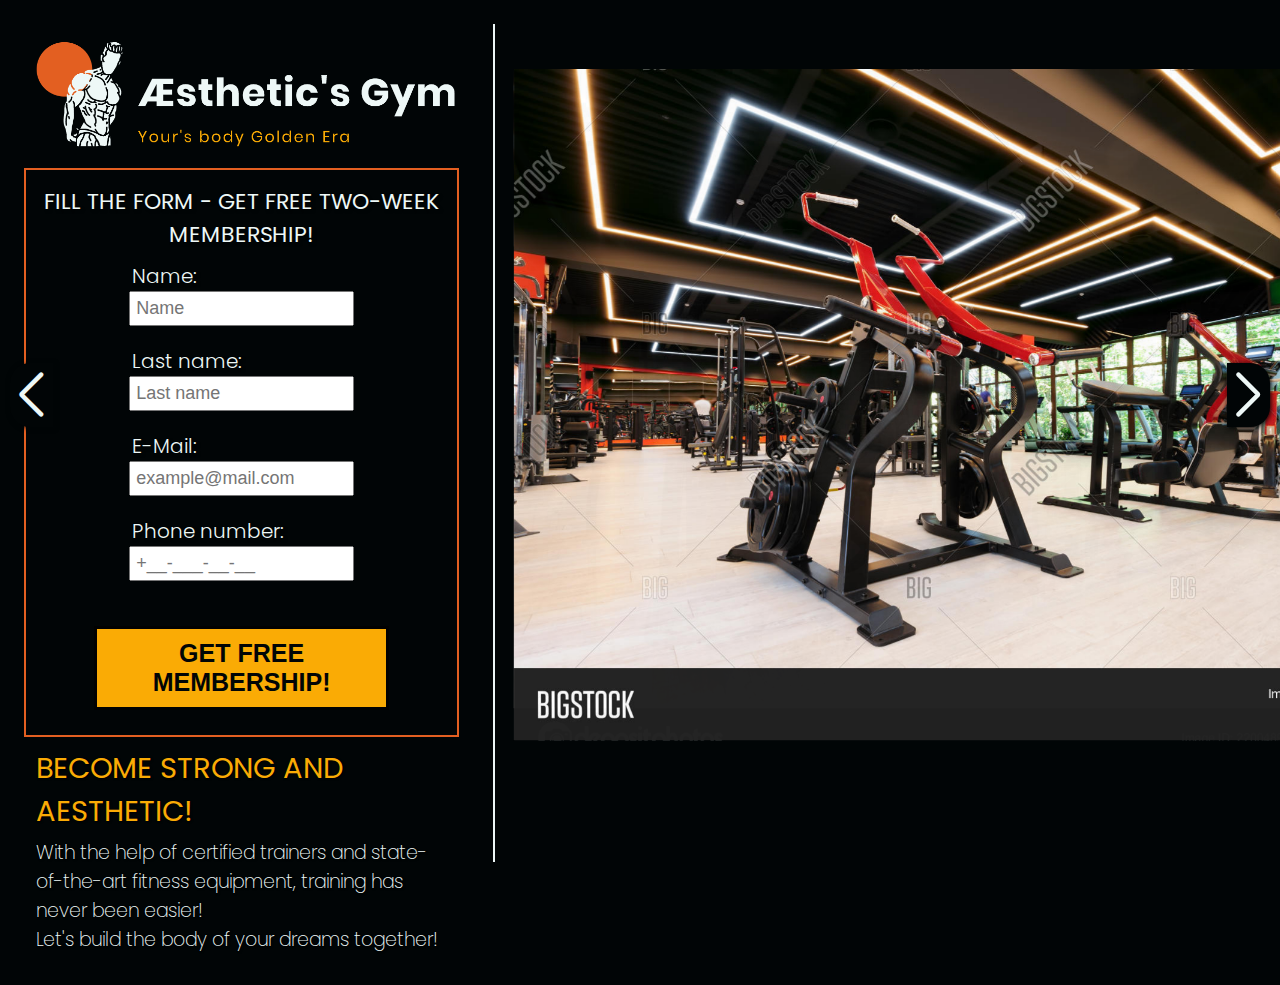
<file: Aesthetic's_Gym/index.html>
<!DOCTYPE html>
<html lang="en">
  <head>
    <meta charset="utf-8" />
    <link rel="stylesheet" type="text/css" href="css/style.css" />
    <link rel="stylesheet" href="https://unpkg.com/swiper/swiper-bundle.min.css">    
    <title>Aesthetic's GymTRY4</title>
  </head>
  <body>
      <div class="wrapper">
        <div class="wrapperLogo-Showcase">
          <div class="logo">
            <img class="logo__pic" src="img/logo_color.png" alt="#">
          </div>
          <div class="showcase">
            <div class="showcase__frame">
              <div class="swiper-container">
                <div class="swiper-wrapper">
                  <div class="swiper-slide"><img class="swiper__pic" src="img/gym3.jpg" alt="#"></div>
                  <div class="swiper-slide"><img class="swiper__pic" src="img/gym2.jpg" alt="#"></div>
                  <div class="swiper-slide"><img class="swiper__pic" src="img/gym1.jpg" alt="#"></div>
                </div>
                <div class="swiper-button-prev"></div>
                <div class="swiper-button-next"></div>
              </div>
            </div>  
          </div>  
        </div>
        <div class="wrapperContent-UserForm">
         <div class="content">
            <p>BECOME STRONG AND AESTHETIC!</p>
            <p>With the help of certified trainers and state-of-the-art fitness equipment, 
              training has never been easier! <br>Let's build the body of your dreams together!</p>
          </div>
          <div class="userForm">
            <p>FILL THE FORM - GET FREE TWO-WEEK MEMBERSHIP!</p>
            <form id="form">
              <div class="form-control"> 
                <p>Name:</p>
                <input type="text" id="username" placeholder="Name">
                <small>some error</small>
              </div>
              <div class="form-control"> 
                <p>Last name:</p>
                <input type="text" id="userLastname" placeholder="Last name">
                <small>some error</small>
              </div>
              <div class="form-control"> 
                <p>E-Mail:</p>
                <input type="email" id="userMail" placeholder="example@mail.com">
                <small>some error</small>
              </div>
              <div class="form-control">   
                <p>Phone number:</p>
                <input type="tel" id="phoneNumber"  placeholder="+__-___-__-__">
                <small>some error</small>
              </div>  
              <button type="submit">GET FREE MEMBERSHIP!</button>
            </form>
          </div>
        </div>
      </div>
  </body>
  <div class="popup" id="popup">
    <div class="popup__body">
      <div class="popup__content">
        <div class="popup__title">Success!</div>
        <div class="popup__text">Your form have been submitted. Our agent will contact You soon.</div>
        <a class="popup__close close-popup" id="popupcloseBtn">OK</a>
      </div>
    </div>
  </div>
  <script src="https://unpkg.com/swiper/swiper-bundle.min.js"></script>
  <script async src="js/script.js"></script>
</html>
</file>
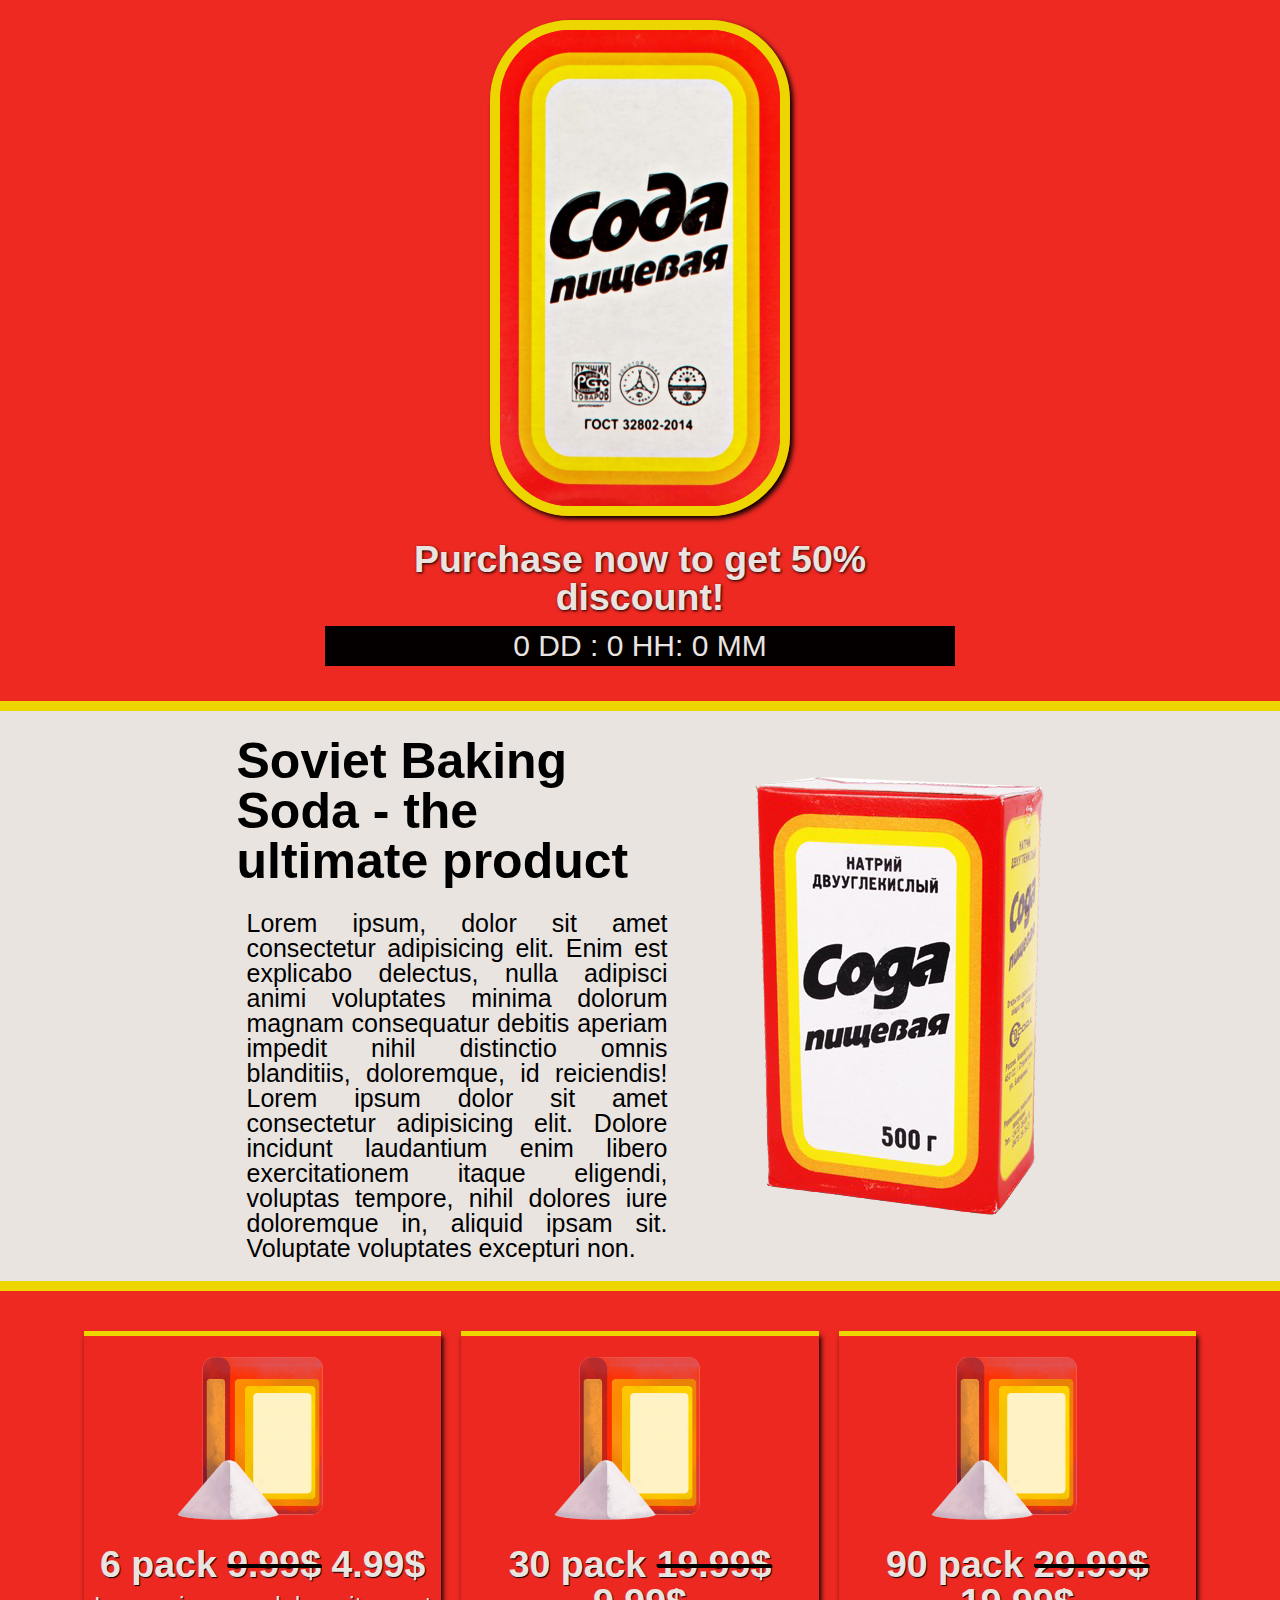
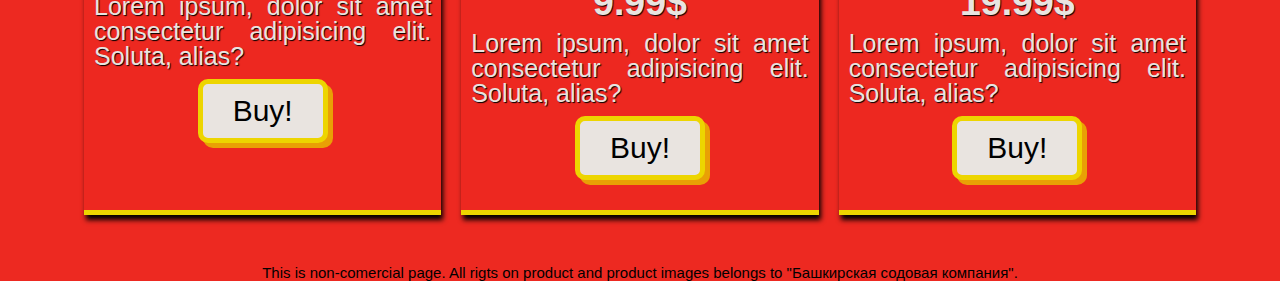
<file: BakingSoda/index.html>
<!DOCTYPE html>
<html lang="en">
<head>
    <meta charset="UTF-8">
    <meta name="viewport" content="width=device-width, initial-scale=1.0">
    <link rel="stylesheet" href="./scss/style.css">
    <title>Baking Soda</title>
    <link rel="shortcut icon" href="favicon.png" type="img/png">
</head>
<body>
    <img class="image" src="./img/logo.jfif">
    <div class="timer" id = "timer">
        <h2 class="timer__sub">Purchase now to get 50% discount!</h2>
        <p class="timer__count" id="timer__count">0 DD : 0 HH: 0 MM</p>
    </div>
    <div class="about">
        <div class="container">
            <div class="about__info">
                <h1 class="about__title">Soviet Baking Soda - the ultimate product</h1>
                <p class="about__text">
                    Lorem ipsum, dolor sit amet consectetur adipisicing elit. Enim est explicabo delectus, nulla adipisci animi voluptates minima dolorum magnam consequatur debitis aperiam impedit nihil distinctio omnis blanditiis, doloremque, id reiciendis!
                    Lorem ipsum dolor sit amet consectetur adipisicing elit. Dolore incidunt laudantium enim libero exercitationem itaque eligendi, voluptas tempore, nihil dolores iure doloremque in, aliquid ipsam sit. Voluptate voluptates excepturi non.
                </p>
            </div>
            <div class="about__picture">
                <img class="about__img" src="./img/sodaTitle.png" alt="image">
            </div>
        </div>
    </div>
    <div class="blockWrapper">
        <div class="blockContainer">
            <div class="block1">
                <img class="block__image" src="./img/soda.png" alt="image">
                <h2 class="block__title">6 pack <span class="oldprice">9.99$</span> <span class="price">4.99$</span> </h2>
                <p class="block__subtitle">Lorem ipsum, dolor sit amet consectetur adipisicing elit. Soluta, alias?</p>
                <button class="block__button" id="firstButton">Buy!</button>
            </div>
            <div class="block2">
                <img class="block__image" src="./img/soda.png" alt="image">
                <h2 class="block__title">30 pack <span class="oldprice">19.99$</span> <span class="price">9.99$</span> </h2>
                <p class="block__subtitle">Lorem ipsum, dolor sit amet consectetur adipisicing elit. Soluta, alias?</p>
                <button class="block__button" id="secondButton">Buy!</button>
            </div>
            <div class="block3">
                <img class="block__image" src="./img/soda.png" alt="image">
                <h2 class="block__title">90 pack <span class="oldprice">29.99$</span> <span class="price">19.99$</span> </h2>
                <p class="block__subtitle">Lorem ipsum, dolor sit amet consectetur adipisicing elit. Soluta, alias?</p>
                <button class="block__button" id="thirdButton">Buy!</button>
            </div>
        </div>
    </div>
    <footer class="footer">
        This is non-comercial page. All rigts on product and product images belongs to "Башкирская содовая компания".
    </footer>
    <div class="popup" id="popup">
        <div class="popup__body">
            <h2 class="popup__title">Please, fill in your card information to order <span id = "productName"></span></h2>
            <form action="" class="popup__content">
                <div class="popup__cardfront">
                    <h6>front-side</h6>
                    <input class = "popup__cardnumber" type="tel" placeholder="Card number">
                    <div class="popup__date">
                        <span>Expiration date:</span>
                        <select name="month" id="month">
                            <option value="1">01</option>
                            <option value="2">02</option>
                            <option value="3">03</option>
                            <option value="4">04</option>
                            <option value="5">05</option>
                            <option value="6">06</option>
                            <option value="7">07</option>
                            <option value="8">08</option>
                            <option value="9">09</option>
                            <option value="10">10</option>
                            <option value="11">11</option>
                            <option value="12">12</option>
                        </select>
                        <span>/</span>
                        <select name="year" id="year">
                            <option value="21">21</option>
                            <option value="22">22</option>
                            <option value="23">23</option>
                            <option value="24">24</option>
                            <option value="25">25</option>
                            <option value="26">26</option>
                            <option value="27">27</option>
                            <option value="28">28</option>
                            <option value="29">29</option>
                            <option value="30">30</option>
                            <option value="31">31</option>
                            <option value="32">32</option>
                            <option value="33">33</option>
                            <option value="34">34</option>
                            <option value="35">35</option>
                        </select>
                    </div>
                </div>
                <div class="popup__cardback">
                    <h6>back-side</h6>
                    <div class="popup__cardback-line">Lorem iosum dolor sit amet.</div>
                    <input class="popup__cvv" type="password" id="cvv" placeholder="CVV/CVC2">
                </div>
            </form>
            <div class="popup__buttons">
                <button class="popup__button">Submit!</button>
                <button class="popup__closebutton" onclick="closePopup()">Close</button>
            </div>
        </div>
    </div>
    <script src="./js/script.js"></script>
</body>
</html>
</file>
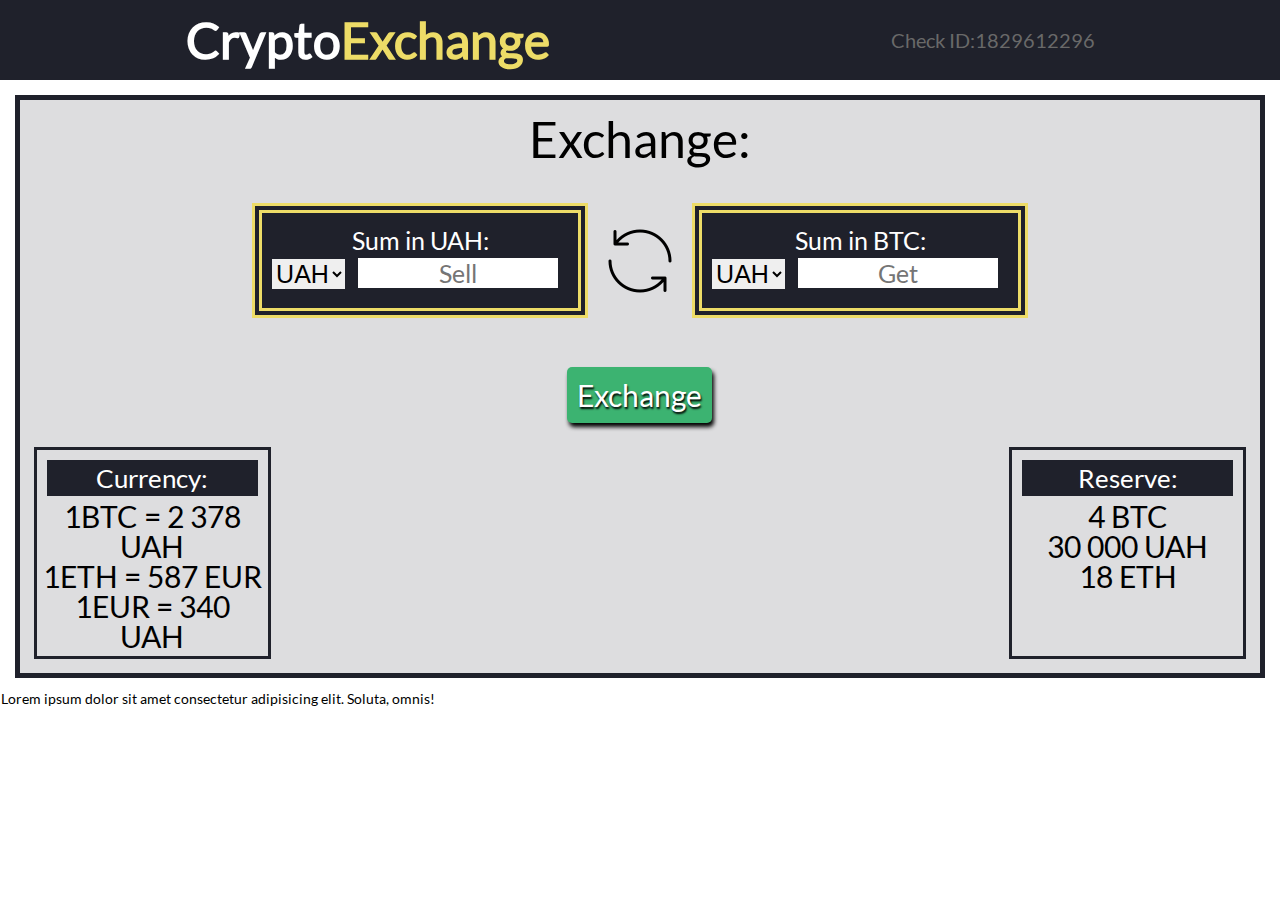
<file: CryptocurrencyExchange/index.html>
<!DOCTYPE html>
<html lang="en">
<head>
    <meta charset="UTF-8">
    <meta http-equiv="X-UA-Compatible" content="IE=edge">
    <meta name="viewport" content="width=device-width, initial-scale=1.0">
    <link rel="stylesheet" href="scss/style.css">
    <title>Crypto Exchange</title>
    <link rel="shortcut icon" href="favicon.png" type="img/png">
</head>
<body>
    <header class="site-header">
        <h1 class="site-header__title">Crypto<span>Exchange</span></h1>
        <span class="site-header__Id">Check ID:<span id="CheckId"></span></span>
    </header>
    <div class="wrapper">
        <div class="exchange-window">
            <h2 class="exchange-window__title">Exchange:</h2>
            <div class="exchange-window__inputs">
                <div class="exchange-window__inputs-wrapper">
                    <div class="exchange-window__from-inputs">
                        <h2 class="exchange-window__from-title">Sum in <span id="fromCurrencyType"></span>:</h2>
                        <select class="exchange-window__from-currency-select" id="fromcurrency">
                            <option value="UAH">UAH</option>
                            <option value="EUR">EUR</option>
                            <option value="BTC">BTC</option>
                            <option value="ETH">ETH</option>
                        </select>
                        <input type="text" id="frominput" placeholder="Sell">
                    </div>
                    <img src="img/sync64.png" alt="image">
                    <div class="exchange-window__to-inputs">
                        <h2 class="exchange-window__to-title">Sum in <span id="toCurrencyType">BTC</span>:</h2>
                        <select class="exchange-window__to-currency-select" name="tocurrency" id="tocurrency">
                            <option value="UAH">UAH</option>
                            <option value="EUR">EUR</option>
                            <option value="BTC">BTC</option>
                            <option value="ETH">ETH</option>
                        </select>
                        <input type="text" id="toinput" placeholder="Get">
                    </div>
                </div>
            </div>
            <div class="exchange-window__button"><button id="exchangeButton">Exchange</button></div>
            <div class="exchange-window__currency">
                <h3>Currency:</h3>
                <p>1BTC = 2 378 UAH</p>
                <p>1ETH = 587 EUR</p>
                <p>1EUR = 340 UAH</p>
            </div>
            <div class="exchange-window__reserve">
                <h3>Reserve:</h3>
                <p>4 BTC</p>
                <p>30 000 UAH</p>
                <p>18 ETH</p>
            </div>
        </div>
        Lorem ipsum dolor sit amet consectetur adipisicing elit. Soluta, omnis!
    </div>
    <script src="./js/script.js" async></script>
</body>
</html>
</file>
<file: Aesthetic's_Gym/css/style.css>
@charset "UTF-8";
@import url("https://fonts.googleapis.com/css2?family=Poppins:wght@200;300;700&display=swap");
/*
@font-face {
	font-family: 'Poppins-Regular';
    src: url('../fonts/Poppins-Regular.ttf');
	//src: local('☺'), url('Poppins-Regular.woff') format('woff'), url('Poppins-Regular.ttf') format('truetype'), url('Poppins-Regular.svg') format('svg');
	font-weight: 400;
	font-style: normal;
}

@font-face {
	font-family: 'Poppins-Bold';
    src: url('../fonts/Poppins-Bold.ttf');
	//src: local('☺'), url('Poppins-Bold.woff') format('woff'), url('Poppins-Bold.ttf') format('truetype'), url('Poppins-Bold.svg') format('svg');
	font-weight: 700;
	font-style: normal;
}
*/
body {
  background-color: #010506;
  font-family: 'Poppins';
  color: #eef8f7;
}

div {
  padding: 5px;
  margin: 3px;
}

.form-control {
  padding: 0;
  margin: 0;
  width: 100%;
}

.swiper-slide {
  padding: 0;
}

.swiper-slide img {
  max-width: 100%;
}

.swiper-container {
  padding: 0;
}

.swiper-wrapper {
  padding: 0;
}

.swiper-button-next::after, .swiper-button-prev::after {
  color: #eef8f7;
  font-weight: 700;
  margin-bottom: 120px;
  background-color: #010506;
  padding: 10px;
  border-radius: 20px 0px 0px 20px;
  -webkit-box-shadow: 1px 1px 5px #010506;
          box-shadow: 1px 1px 5px #010506;
}

.swiper-button-next::after {
  border-radius: 0px 20px 20px 0px;
}

small {
  font-weight: 100;
  color: #010506;
}

input:hover {
  border-color: #faab05;
}

input, input:active, input:focus {
  outline-color: #e35f21;
}

button, button:active, button:focus {
  outline: none;
}

button {
  display: block;
  width: 70%;
  margin: 0 auto;
  margin-top: 25px;
  margin-bottom: 20px;
  padding: 10px;
  font-size: 25px;
  text-align: center;
  background-color: #faab05;
  color: #010506;
  font-weight: 700;
  border: 3px solid #010101;
  -webkit-transition: 0.19s;
  transition: 0.19s;
}

button:hover {
  border-radius: 10px;
  background-color: #010506;
  -webkit-box-shadow: 1px 1px 15px  #e35f21;
          box-shadow: 1px 1px 15px  #e35f21;
  text-shadow: 1px 1px 1px #e35f21;
  color: #faab05;
}

button:active {
  background-color: #e35f21;
  border-color: #e35f21;
  text-shadow: 1px 1px 1px #010506;
}

@media screen and (min-width: 1025px) {
  .wrapper::after {
    content: "";
    display: table;
    clear: both;
  }
  .wrapper {
    min-height: 90vh;
    max-width: 1640px;
  }
  .showcase {
    width: calc(64% - 40px);
    min-height: 92vh;
    border-left: 2px solid #eef8f7;
    float: right;
  }
  .showcase .showcase__frame {
    height: 800px;
    vertical-align: middle;
  }
  .showcase .showcase__frame .swiper-container {
    margin-top: 4%;
    height: 800px;
    width: 900px;
  }
  .logo, .wrapperContent-UserForm {
    width: calc(38% - 40px);
    display: -webkit-box;
    display: -ms-flexbox;
    display: flex;
    -webkit-box-orient: vertical;
    -webkit-box-direction: normal;
        -ms-flex-direction: column;
            flex-direction: column;
    float: left;
  }
  .logo__pic {
    display: block;
    max-width: 100%;
    max-height: 180px;
  }
  .content {
    width: 97%;
    -webkit-box-ordinal-group: 3;
        -ms-flex-order: 2;
            order: 2;
    margin: 0 auto;
    color: #eef8f7;
    text-shadow: 1px 1px 2px black;
  }
  .content :nth-child(1) {
    margin: 5px;
    font-size: 29px;
    font-weight: 400;
    text-align: left;
    color: #faab05;
  }
  .content :nth-child(2) {
    margin: 5px;
    font-size: 19px;
    font-weight: 200;
    text-align: left;
    color: #eef8f7;
  }
  .userForm {
    width: 97%;
    -webkit-box-ordinal-group: 2;
        -ms-flex-order: 1;
            order: 1;
    margin: 0 auto;
    border: 2px solid #e35f21;
  }
  .userForm p {
    color: #eef8f7;
    font-size: 22px;
    text-align: center;
    text-shadow: 2px 2px 3px #010506;
    padding: 0;
    margin: 10px;
  }
  .userForm form p {
    font-size: 20px;
    font-weight: 300;
    text-align: left;
    display: block;
    width: 52%;
    margin: 0 auto;
  }
  .userForm input {
    display: block;
    width: 50%;
    margin: 0 auto;
    padding: 5px;
    font-size: 18px;
  }
  .userForm small {
    display: block;
    margin: 1px;
    width: 50%;
    margin: 0 auto;
  }
}

@media screen and (max-width: 1024px) and (min-width: 768px) {
  .swiper-button-next::after, .swiper-button-prev::after {
    visibility: hidden;
    opacity: none;
  }
  .wrapper {
    max-width: 1024px;
    margin: 0 auto;
    border-top: 1px solid #eef8f7;
    border-bottom: 1px solid #eef8f7;
  }
  .wrapper .wrapperLogo-Showcase {
    display: -webkit-box;
    display: -ms-flexbox;
    display: flex;
    -webkit-box-orient: vertical;
    -webkit-box-direction: normal;
        -ms-flex-direction: column;
            flex-direction: column;
    min-width: 0;
    margin: 0 auto;
  }
  .wrapper .wrapperLogo-Showcase .logo {
    -webkit-box-ordinal-group: 3;
        -ms-flex-order: 2;
            order: 2;
    width: 85%;
    margin: 0 auto;
    margin-bottom: 5px;
  }
  .wrapper .wrapperLogo-Showcase .logo .logo__pic {
    display: block;
    max-width: 100%;
    max-height: 195px;
    margin: 0 auto;
  }
  .wrapper .wrapperLogo-Showcase .swiper-container {
    -webkit-box-ordinal-group: 2;
        -ms-flex-order: 1;
            order: 1;
    width: 91%;
    margin: 0 auto;
    padding-right: 5px;
    margin-bottom: 5px;
  }
  .wrapper .wrapperLogo-Showcase .swiper-container .swiper__pic {
    max-width: 100%;
  }
  .wrapper .wrapperContent-UserForm {
    display: -webkit-box;
    display: -ms-flexbox;
    display: flex;
    width: 85%;
    margin: 0 auto;
  }
  .wrapper .wrapperContent-UserForm .content {
    width: 80%;
  }
  .wrapper .wrapperContent-UserForm .content :nth-child(1) {
    font-size: 25px;
    font-weight: 400;
    text-align: left;
    color: #faab05;
  }
  .wrapper .wrapperContent-UserForm .content :nth-child(2) {
    font-size: 20px;
    font-weight: 200;
  }
  .wrapper .wrapperContent-UserForm .userForm {
    text-align: center;
    font-size: 25px;
    font-weight: 400;
    border: 2px solid #e35f21;
  }
  .wrapper .wrapperContent-UserForm .userForm form p {
    width: 75%;
    margin: 0 auto;
    text-align: left;
    font-size: 20px;
  }
  .wrapper .wrapperContent-UserForm .userForm input {
    width: 75%;
    font-size: 20px;
    height: 40px;
  }
  .wrapper .wrapperContent-UserForm .userForm small {
    display: block;
    width: 75%;
    margin: 0 auto;
    font-size: 15px;
    text-align: left;
  }
}

@media screen and (max-width: 767px) and (min-width: 200px) {
  .swiper-button-next::after, .swiper-button-prev::after {
    display: none;
  }
  .wrapper {
    border-top: 1px solid #eef8f7;
    border-bottom: 1px solid #eef8f7;
  }
  .wrapper .logo__pic {
    max-width: 100%;
  }
  .wrapper .swiper-container {
    text-align: center;
  }
  .wrapper .swiper__pic {
    max-width: 100%;
  }
  .wrapper .content {
    margin: 0 auto;
    margin-bottom: 20px;
    width: 94%;
  }
  .wrapper .content :nth-child(1) {
    color: #faab05;
    text-align: center;
    font-size: 25px;
    font-weight: 700;
    margin: 0 0 0 0;
  }
  .wrapper .content :nth-child(2) {
    text-align: justify;
    margin: 0 0 0 0;
  }
  .wrapper .content :nth-child(2) br {
    display: none;
  }
  .wrapper .userForm {
    width: 80%;
    margin: 0 auto;
    text-align: center;
    border: 2px solid #e35f21;
  }
  .wrapper .userForm input {
    width: 50%;
    margin: 0 auto;
    margin-bottom: 10px;
    height: 50px;
    font-size: 20px;
  }
  .wrapper .userForm p {
    width: 50%;
    margin: 0 auto;
    font-size: 20px;
    margin-bottom: 10px;
  }
  .wrapper .userForm small {
    display: block;
    width: 50%;
    margin: 0 auto;
    text-align: left;
    padding: 0;
  }
}

.popup {
  position: fixed;
  z-index: 1;
  width: 100%;
  height: 100%;
  margin: 0;
  background-color: #010506de;
  top: 0;
  left: 0;
  opacity: none;
  visibility: hidden;
}

.popup .popup__body {
  min-height: 100%;
  display: -webkit-box;
  display: -ms-flexbox;
  display: flex;
  -webkit-box-align: center;
      -ms-flex-align: center;
          align-items: center;
  -webkit-box-pack: center;
      -ms-flex-pack: center;
          justify-content: center;
}

.popup .popup__content {
  border: 2px solid #98FB98;
  text-shadow: 1px 1px 5px black;
}

.popup .popup__close {
  display: block;
  width: 25%;
  text-align: center;
  font-size: 25px;
  font-weight: 700;
  text-shadow: none;
  margin: 0 auto;
  margin-top: 20px;
  margin-bottom: 20px;
  background-color: #faab05;
  border: 2px solid #010506;
  color: #010506;
  border-color: #010506;
  -webkit-transition: 0.05s;
  transition: 0.05s;
}

.popup .popup__close:hover {
  -webkit-box-shadow: 1px 1px 15px  #98FB98;
          box-shadow: 1px 1px 15px  #98FB98;
  background-color: #010506;
  color: #faab05;
  border-radius: 10px;
  color: #faab05;
}

.popup .popup__close:active {
  background-color: #98FB98;
  border-color: #98FB98;
  color: #010506;
}

.popup .popup__title {
  font-size: 25px;
  color: #faab05;
  font-weight: 700;
  text-align: center;
}

.popup .popup__text {
  text-align: center;
  font-size: 20px;
  font-weight: 100;
}

.popup.open {
  -webkit-transition: all 2s ease 0s;
  transition: all 2s ease 0s;
  opacity: 1;
  visibility: visible;
}
/*# sourceMappingURL=style.css.map */
</file>
<file: BakingSoda/scss/style.css>
* {
  padding: 0;
  margin: 0;
  border: 0;
}

*, *:before, *:after {
  -webkit-box-sizing: border-box;
  box-sizing: border-box;
}

nav, footer, header, aside {
  display: block;
}

html, body {
  height: 100%;
  width: 100%;
  font-size: 100%;
  line-height: 1;
  font-size: 14px;
  -ms-text-size-adjust: 100%;
  -moz-text-size-adjust: 100%;
  -webkit-text-size-adjust: 100%;
}

input, button, textarea {
  font-family: inherit;
}

input::-ms-clear {
  display: none;
}

button {
  cursor: pointer;
}

button::-moz-focus-inner {
  padding: 0;
  border: 0;
}

a, a:visited {
  text-decoration: none;
}

ul li {
  list-style: none;
}

img {
  vertical-align: top;
}

/*h1, h2, h3, h4, h5, h6{font-size: inherit;font-weight: 400;}*/
body {
  font-size: 25px;
  background-color: #ed2921;
  font-family: 'Helvetica';
}

.image {
  display: block;
  border: 10px solid #edd500;
  border-radius: 80px;
  -webkit-box-shadow: 3px 3px 5px #040000;
          box-shadow: 3px 3px 5px #040000;
  max-width: 300px;
  margin: 0 auto;
  margin-bottom: 10px;
  margin-top: 20px;
}

.timer {
  width: 50%;
  margin: 0 auto;
  margin-bottom: 20px;
  padding: 5px;
}

.timer .timer__sub, .timer .timer__count {
  text-align: center;
  margin: 10px 0px 10px 0px;
  color: #e9e4e0;
  text-shadow: 1px 1px 3px #040000;
}

.timer .timer__count {
  font-size: 30px;
  background-color: #040000;
  padding: 5px;
}

.about {
  background-color: #e9e4e0;
  border-top: 10px solid #edd500;
  border-bottom: 10px solid #edd500;
  padding: 10px;
}

.about .container {
  display: -webkit-box;
  display: -ms-flexbox;
  display: flex;
  -webkit-box-align: center;
      -ms-flex-align: center;
          align-items: center;
  -ms-flex-pack: distribute;
      justify-content: space-around;
  width: 70%;
  margin: 0 auto;
}

.about .container .about__info {
  max-width: 50%;
}

.about .container .about__info .about__title {
  margin: 15px 0 15px 0;
}

.about .container .about__info .about__text {
  text-align: justify;
  padding: 10px;
}

.about .container .about__picture .about__img {
  display: block;
  max-width: 100%;
}

.blockWrapper {
  margin-top: 20px;
  color: #e9e4e0;
}

.blockWrapper .blockContainer {
  display: -webkit-box;
  display: -ms-flexbox;
  display: flex;
  -ms-flex-pack: distribute;
      justify-content: space-around;
  max-width: 90%;
  margin: 0 auto;
  margin-bottom: 30px;
  padding: 10px;
}

.blockWrapper .blockContainer .block1, .blockWrapper .blockContainer .block2, .blockWrapper .blockContainer .block3 {
  max-width: 400px;
  border-top: 5px solid #edd500;
  border-bottom: 5px solid #edd500;
  -webkit-box-shadow: 2px 5px 5px #040000;
          box-shadow: 2px 5px 5px #040000;
  text-shadow: 1px 1px 1px #040000;
  background-color: #ed282149;
  margin: 10px;
}

.blockWrapper .blockContainer .block__title {
  text-align: center;
}

.blockWrapper .blockContainer .block__title .oldprice {
  text-decoration: line-through;
  -webkit-text-decoration-color: #040000;
          text-decoration-color: #040000;
}

.blockWrapper .blockContainer .block__subtitle {
  text-align: justify;
  padding: 10px;
}

.blockWrapper .blockContainer .block__image {
  display: block;
  margin: 0 auto;
  margin-bottom: 10px;
}

.blockWrapper .blockContainer .block__button {
  display: block;
  margin: 0 auto;
  font-size: 30px;
  padding: 10px 30px 10px 30px;
  margin-bottom: 30px;
  border: 5px solid #edd500;
  -webkit-box-shadow: 5px 5px #e9a005;
          box-shadow: 5px 5px #e9a005;
  background-color: #e9e4e0;
  border-radius: 10px;
  cursor: pointer;
  /* -webkit-*/
  -webkit-transition: 0.1s;
  transition: 0.1s;
}

.blockWrapper .blockContainer .block__button:hover {
  background-color: #040000;
  color: #e9e4e0;
}

.blockWrapper .blockContainer .block__button:active {
  background-color: #edd500;
}

.footer {
  text-align: center;
  font-size: 15px;
  color: #040000;
}

.popup {
  position: fixed;
  z-index: 1;
  width: 100%;
  height: 100%;
  margin: 0;
  background-color: #0400009c;
  top: 0;
  left: 0;
  opacity: none;
  visibility: hidden;
}

.popup .popup__body {
  min-height: 100%;
  display: -webkit-box;
  display: -ms-flexbox;
  display: flex;
  -webkit-box-orient: vertical;
  -webkit-box-direction: normal;
      -ms-flex-direction: column;
          flex-direction: column;
  -webkit-box-align: center;
      -ms-flex-align: center;
          align-items: center;
  -webkit-box-pack: center;
      -ms-flex-pack: center;
          justify-content: center;
}

.popup .popup__body h6 {
  color: #0400005d;
}

.popup .popup__body .popup__title {
  color: #e9e4e0;
  margin: 30px 0 30px 0;
  text-align: center;
  text-shadow: 2px 2px 5px #040000;
}

.popup .popup__body .popup__button, .popup .popup__body .popup__closebutton {
  font-size: 30px;
  padding: 10px 30px 10px 30px;
  margin: 10px;
  border: 5px solid #edd500;
  -webkit-box-shadow: 5px 5px #e9a005;
          box-shadow: 5px 5px #e9a005;
  background-color: #e9e4e0;
  border-radius: 10px;
  cursor: pointer;
  /* -webkit-*/
  -webkit-transition: 0.1s;
  transition: 0.1s;
}

.popup .popup__body .popup__button:hover, .popup .popup__body .popup__closebutton:hover {
  background-color: #040000;
  color: #e9e4e0;
}

.popup .popup__body .popup__button:active, .popup .popup__body .popup__closebutton:active {
  background-color: #edd500;
  color: #040000;
}

.popup .popup__body .popup__content {
  width: 50%;
  display: -webkit-box;
  display: -ms-flexbox;
  display: flex;
  margin: 0 auto;
  background-color: #e9e4e0;
  border-radius: 20px;
}

.popup .popup__body .popup__content .popup__cardnumber, .popup .popup__body .popup__content #month, .popup .popup__body .popup__content #year {
  font-size: 30px;
}

.popup .popup__body .popup__content .popup__cardfront {
  display: -webkit-box;
  display: -ms-flexbox;
  display: flex;
  -webkit-box-align: center;
      -ms-flex-align: center;
          align-items: center;
  -webkit-box-pack: center;
      -ms-flex-pack: center;
          justify-content: center;
  -webkit-box-orient: vertical;
  -webkit-box-direction: normal;
      -ms-flex-direction: column;
          flex-direction: column;
  height: 250px;
  border-radius: 20px;
  width: 70%;
  padding: 20px;
  -webkit-box-shadow: 1px 1px 5px #040000;
          box-shadow: 1px 1px 5px #040000;
}

.popup .popup__body .popup__content .popup__cardfront .popup__cardnumber {
  width: 90%;
  margin: 0 auto;
  margin: 20px 0 50px 0;
}

.popup .popup__body .popup__content .popup__cardback {
  width: 40%;
  height: 250px;
  border-radius: 0 20px 20px 0;
}

.popup .popup__body .popup__content .popup__cardback .popup__cardback-line {
  background-color: #040000;
  margin: 50px 0 20px 0;
}

.popup .popup__body .popup__content .popup__cardback .popup__cvv {
  display: -webkit-box;
  display: -ms-flexbox;
  display: flex;
  width: 65%;
  font-size: 30px;
  float: right;
  margin-right: 20px;
}

@media screen and (max-width: 767px) and (min-width: 200px) {
  .container {
    display: -webkit-box;
    display: -ms-flexbox;
    display: flex;
    -webkit-box-orient: vertical;
    -webkit-box-direction: normal;
        -ms-flex-direction: column;
            flex-direction: column;
    min-width: 100%;
    text-align: justify;
  }
  .container .about__info {
    -webkit-box-ordinal-group: 2;
        -ms-flex-order: 1;
            order: 1;
    min-width: 100%;
  }
  .container .about__info .about__title {
    text-align: center;
  }
  .container .about__picture {
    -webkit-box-ordinal-group: 3;
        -ms-flex-order: 2;
            order: 2;
  }
  .blockContainer {
    display: -webkit-box;
    display: -ms-flexbox;
    display: flex;
    -webkit-box-orient: vertical;
    -webkit-box-direction: normal;
        -ms-flex-direction: column;
            flex-direction: column;
    -webkit-box-align: center;
        -ms-flex-align: center;
            align-items: center;
  }
  .blockContainer .block1 {
    -webkit-box-ordinal-group: 2;
        -ms-flex-order: 1;
            order: 1;
  }
  .blockContainer .block2 {
    -webkit-box-ordinal-group: 3;
        -ms-flex-order: 2;
            order: 2;
  }
  .blockContainer .block3 {
    -webkit-box-ordinal-group: 4;
        -ms-flex-order: 3;
            order: 3;
  }
  .popup {
    overflow-y: auto;
  }
  .popup .popup__content {
    width: 50%;
    display: -webkit-box;
    display: -ms-flexbox;
    display: flex;
    -webkit-box-orient: vertical;
    -webkit-box-direction: normal;
        -ms-flex-direction: column;
            flex-direction: column;
    background-color: transparent;
  }
  .popup .popup__content .popup__cardfront, .popup .popup__content .popup__cardback {
    min-width: 100%;
  }
  .popup .popup__content .popup__cardfront {
    padding: 10px;
  }
  .popup .popup__content .popup__cardfront .popup__cardnumber {
    min-width: 100%;
  }
  .popup .popup__content .popup__cardback {
    max-height: 200px;
  }
}
/*# sourceMappingURL=style.css.map */
</file>
<file: CryptocurrencyExchange/scss/style.css>
* {
  padding: 0;
  margin: 0;
  border: 0;
}

*, *:before, *:after {
  -webkit-box-sizing: border-box;
  box-sizing: border-box;
}

nav, footer, header, aside {
  display: block;
}

html, body {
  height: 100%;
  width: 100%;
  font-size: 100%;
  line-height: 1;
  font-size: 14px;
  -ms-text-size-adjust: 100%;
  -moz-text-size-adjust: 100%;
  -webkit-text-size-adjust: 100%;
}

input, button, textarea {
  font-family: inherit;
}

input::-ms-clear {
  display: none;
}

button {
  cursor: pointer;
}

button::-moz-focus-inner {
  padding: 0;
  border: 0;
}

a, a:visited {
  text-decoration: none;
}

ul li {
  list-style: none;
}

img {
  vertical-align: top;
}

h1, h2, h3, h4, h5, h6 {
  font-size: inherit;
  font-weight: 400;
}

@font-face {
  font-family: "Lato-Regular";
  src: url("../fonts/Lato-Regular.ttf");
}

body {
  font-family: "Lato-Regular";
}

select, input, button {
  font-size: 25px;
  text-align: center;
}

img {
  display: block;
  -ms-flex-item-align: center;
      -ms-grid-row-align: center;
      align-self: center;
  height: auto;
  max-width: 100%;
  margin: 10px;
}

.site-header {
  display: -webkit-box;
  display: -ms-flexbox;
  display: flex;
  -webkit-box-orient: horizontal;
  -webkit-box-direction: normal;
      -ms-flex-direction: row;
          flex-direction: row;
  -ms-flex-pack: distribute;
      justify-content: space-around;
  -webkit-box-align: center;
      -ms-flex-align: center;
          align-items: center;
  background-color: #1f212b;
  color: white;
  padding: 15px;
}

.site-header .site-header__title {
  font-size: 50px;
  font-weight: 700;
}

.site-header .site-header__title span {
  color: #eddc67;
}

.site-header .site-header__Id {
  text-align: center;
  font-size: 20px;
  color: dimgray;
}

.wrapper {
  border: 1px solid white;
  min-width: 100%;
  min-height: 88%;
  margin: 0 auto;
}

.exchange-window {
  display: -ms-grid;
  display: grid;
  -ms-grid-columns: 1fr 3fr 1fr;
      grid-template-columns: 1fr 3fr 1fr;
  min-height: 100%;
  grid-gap: 1em;
  padding: 1em;
  margin: 0 auto;
  margin: 1em;
  border: 5px solid #1f212b;
  background-color: #1f212b27;
}

.exchange-window .exchange-window__title {
  color: black;
  -ms-grid-column: 2;
  grid-column: 2;
  -ms-grid-row: 1;
  grid-row: 1;
  text-align: center;
  font-size: 50px;
}

.exchange-window .exchange-window__inputs {
  text-align: center;
  -ms-grid-column: 2;
  grid-column: 2;
  -ms-grid-row: 2;
  grid-row: 2;
}

.exchange-window .exchange-window__inputs .exchange-window__inputs-wrapper {
  display: -webkit-box;
  display: -ms-flexbox;
  display: flex;
  -webkit-box-orient: horizontal;
  -webkit-box-direction: normal;
      -ms-flex-direction: row;
          flex-direction: row;
  justify-items: center;
  -ms-flex-pack: distribute;
      justify-content: space-around;
  padding: 15px;
}

.exchange-window .exchange-window__inputs .exchange-window__inputs-wrapper .exchange-window__from-inputs,
.exchange-window .exchange-window__inputs .exchange-window__inputs-wrapper .exchange-window__to-inputs {
  background-color: #1f212b;
  border: 10px double #eddc67;
  padding: 15px 10px 15px 10px;
  margin: 10px;
}

.exchange-window .exchange-window__inputs .exchange-window__inputs-wrapper .exchange-window__from-inputs h2,
.exchange-window .exchange-window__inputs .exchange-window__inputs-wrapper .exchange-window__to-inputs h2 {
  color: white;
  font-size: 25px;
}

.exchange-window .exchange-window__inputs .exchange-window__inputs-wrapper .exchange-window__from-inputs input,
.exchange-window .exchange-window__inputs .exchange-window__inputs-wrapper .exchange-window__to-inputs input {
  max-width: 200px;
  min-width: 100px;
  margin: 5px 10px 5px 10px;
}

.exchange-window .exchange-window__button {
  text-align: center;
  -ms-grid-column: 2;
  grid-column: 2;
  -ms-grid-row: 3;
  grid-row: 3;
}

.exchange-window .exchange-window__button button {
  font-size: 30px;
  padding: 10px;
  margin: 10px;
  background-color: mediumseagreen;
  color: white;
  text-shadow: 1px 2px 2px black;
  -webkit-box-shadow: 2px 4px 4px black;
          box-shadow: 2px 4px 4px black;
  border-radius: 5px;
}

.exchange-window .exchange-window__button button:active {
  background-color: mediumspringgreen;
  -webkit-box-shadow: 2px 4px 4px mediumseagreen;
          box-shadow: 2px 4px 4px mediumseagreen;
}

.exchange-window .exchange-window__currency {
  -ms-grid-column: 1;
  grid-column: 1;
}

.exchange-window .exchange-window__reserve {
  -ms-grid-column: 3;
  grid-column: 3;
}

.exchange-window .exchange-window__currency,
.exchange-window .exchange-window__reserve {
  border: 3px solid #1f212b;
  padding: 5px;
  text-align: center;
  font-size: 30px;
  -ms-grid-row: 4;
  grid-row: 4;
}

.exchange-window .exchange-window__currency h3,
.exchange-window .exchange-window__reserve h3 {
  background-color: #1f212b;
  color: white;
  font-size: 26px;
  font-weight: 300;
  padding: 5px;
  margin: 5px;
}

@media screen and (max-width: 1526px) and (min-width: 1025px) {
  .exchange-window {
    display: -ms-grid;
    display: grid;
  }
  .exchange-window .exchange-window__inputs {
    -ms-grid-column: 1;
    -ms-grid-column-span: 3;
    grid-column: 1/4;
    -ms-grid-row: 2;
    grid-row: 2;
  }
  .exchange-window .exchange-window__inputs .exchange-window__inputs-wrapper {
    -webkit-box-pack: center;
        -ms-flex-pack: center;
            justify-content: center;
  }
}

@media screen and (max-width: 1024px) and (min-width: 766px) {
  .exchange-window {
    display: -ms-grid;
    display: grid;
  }
  .exchange-window .exchange-window__inputs {
    -ms-grid-column: 1;
    -ms-grid-column-span: 3;
    grid-column: 1/4;
    -ms-grid-row: 2;
    grid-row: 2;
  }
  .exchange-window .exchange-window__inputs .exchange-window__inputs-wrapper {
    display: -webkit-box;
    display: -ms-flexbox;
    display: flex;
    -ms-flex-wrap: wrap;
        flex-wrap: wrap;
    -webkit-box-orient: vertical;
    -webkit-box-direction: normal;
        -ms-flex-direction: column;
            flex-direction: column;
  }
  .exchange-window .exchange-window__inputs .exchange-window__inputs-wrapper .exchange-window__from-inputs,
  .exchange-window .exchange-window__inputs .exchange-window__inputs-wrapper .exchange-window__to-inputs {
    min-width: 50%;
    margin: 0 auto;
  }
  .exchange-window .exchange-window__currency {
    font-size: 16px;
    -ms-grid-column: 1;
    grid-column: 1;
    -ms-grid-row: 3;
    grid-row: 3;
  }
  .exchange-window .exchange-window__reserve {
    -ms-grid-column: 3;
    grid-column: 3;
    -ms-grid-row: 3;
    grid-row: 3;
  }
}

@media screen and (max-width: 765px) and (min-width: 350px) {
  .site-header .site-header__title {
    font-size: 25px;
  }
  .site-header .site-header__Id {
    font-size: 12px;
  }
  .exchange-window .exchange-window__inputs {
    -ms-grid-column: 1;
    -ms-grid-column-span: 3;
    grid-column: 1/4;
    -ms-grid-row: 2;
    grid-row: 2;
  }
  .exchange-window .exchange-window__inputs .exchange-window__inputs-wrapper {
    display: -webkit-box;
    display: -ms-flexbox;
    display: flex;
    -ms-flex-wrap: wrap;
        flex-wrap: wrap;
    -webkit-box-orient: vertical;
    -webkit-box-direction: normal;
        -ms-flex-direction: column;
            flex-direction: column;
  }
  .exchange-window .exchange-window__inputs .exchange-window__inputs-wrapper .exchange-window__from-inputs,
  .exchange-window .exchange-window__inputs .exchange-window__inputs-wrapper .exchange-window__to-inputs {
    margin: 0 auto;
  }
  .exchange-window .exchange-window__inputs .exchange-window__inputs-wrapper .exchange-window__from-inputs input,
  .exchange-window .exchange-window__inputs .exchange-window__inputs-wrapper .exchange-window__to-inputs input {
    font-size: 20px;
    width: 60%;
    height: 40px;
  }
  .exchange-window .exchange-window__inputs .exchange-window__inputs-wrapper .exchange-window__from-currency-select,
  .exchange-window .exchange-window__inputs .exchange-window__inputs-wrapper .exchange-window__to-currency-select {
    font-size: 20px;
    height: 40px;
  }
  .exchange-window .exchange-window__currency {
    -ms-grid-column: 2;
    grid-column: 2;
    -ms-grid-row: 4;
    grid-row: 4;
  }
  .exchange-window .exchange-window__reserve {
    -ms-grid-column: 2;
    grid-column: 2;
    -ms-grid-row: 5;
    grid-row: 5;
  }
}

@media screen and (max-width: 350px) and (min-width: 0px) {
  body {
    background-color: #1f212b27;
  }
  .site-header .site-header__title {
    font-size: 20px;
  }
  .site-header .site-header__Id {
    font-size: 12px;
  }
  .exchange-window {
    border: none;
    background-color: transparent;
    margin: 0 auto;
  }
  .exchange-window .exchange-window__inputs {
    -ms-grid-column: 1;
    -ms-grid-column-span: 3;
    grid-column: 1/4;
    -ms-grid-row: 2;
    grid-row: 2;
  }
  .exchange-window .exchange-window__inputs .exchange-window__inputs-wrapper {
    display: -webkit-box;
    display: -ms-flexbox;
    display: flex;
    -ms-flex-wrap: wrap;
        flex-wrap: wrap;
    -webkit-box-orient: vertical;
    -webkit-box-direction: normal;
        -ms-flex-direction: column;
            flex-direction: column;
  }
  .exchange-window .exchange-window__inputs .exchange-window__inputs-wrapper .exchange-window__from-inputs,
  .exchange-window .exchange-window__inputs .exchange-window__inputs-wrapper .exchange-window__to-inputs {
    margin: 0 auto;
  }
  .exchange-window .exchange-window__inputs .exchange-window__inputs-wrapper .exchange-window__from-inputs input,
  .exchange-window .exchange-window__inputs .exchange-window__inputs-wrapper .exchange-window__to-inputs input {
    font-size: 16px;
    width: 10%;
    height: 30px;
  }
  .exchange-window .exchange-window__inputs .exchange-window__inputs-wrapper .exchange-window__from-currency-select,
  .exchange-window .exchange-window__inputs .exchange-window__inputs-wrapper .exchange-window__to-currency-select {
    font-size: 16px;
    height: 30px;
  }
  .exchange-window .exchange-window__currency {
    -ms-grid-column: 2;
    grid-column: 2;
    -ms-grid-row: 4;
    grid-row: 4;
  }
  .exchange-window .exchange-window__reserve {
    -ms-grid-column: 2;
    grid-column: 2;
    -ms-grid-row: 5;
    grid-row: 5;
  }
}
/*# sourceMappingURL=style.css.map */
</file>
